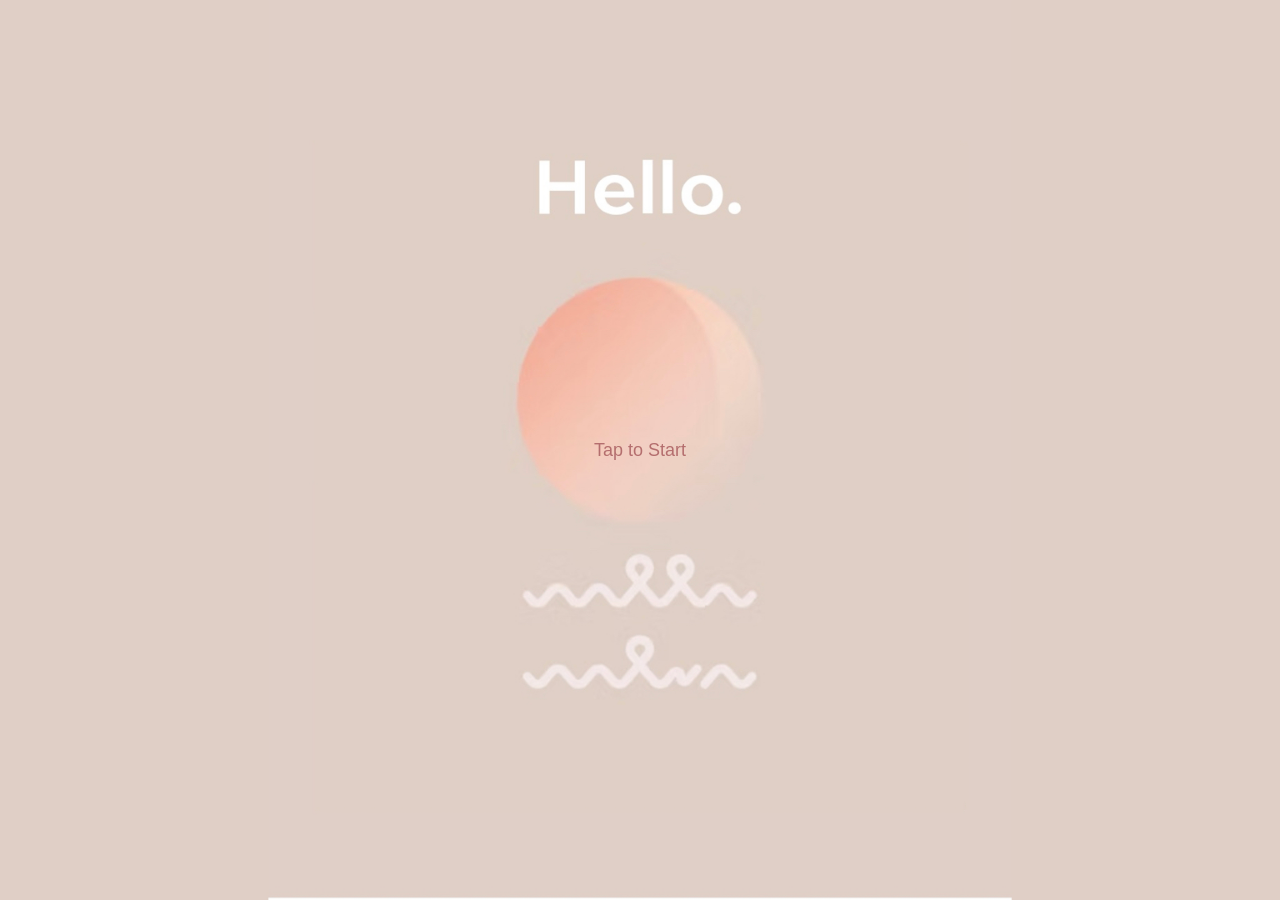
<file: index.html>
<!DOCTYPE html>
<html lang="en">
<head>
    <meta charset="UTF-8">
    <meta name="viewport" content="width=device-width, initial-scale=1.0">
    <title>Moon Morn</title>
    <link rel="manifest" href="manifest.json">
    <link rel="stylesheet" href="css/reset.css">
    <link rel="stylesheet" href="css/style.css">
    <link rel="stylesheet" href="css/index.css">
</head>
<body>
    <div id="intro">
        <p class="tap">Tap to Start</p>
    </div>

    <header id="header">
        <a class="header-logo" href="index.html">
            <!-- <img src="assets/small_logo.png" alt="logo"> -->
            <p>moon<br>morn</p>
        </a>

        <a class="moon-hover">
            <img src="assets/icon.png" alt="icon">
            <p class="moon-icon-tip">
                <span>- how to use</span>
                <span>- contact</span>
            </p>
        </a>
    </header>

    <main id="main">
    <div id="onboarding">
    <!-- dot -->
    <div class="dot-indicator">
        <span class="dot active"></span>
        <span class="dot"></span>
        <span class="dot"></span>
    </div>

    <!-- slider -->
    <div class="slider">
    <div class="cards">
        <div class="card">
            <h1>title</h1>
            <p>messages</p>
        </div>
        <div class="card">
            <h1>title</h1>
            <p>messages</p>
        </div>
        <div class="card">
            <h1>title</h1>
            <p>messages</p>
        </div>
    </div>
    </div>

    <!-- button -->
    <div class="slide-btn">
        <a class="skip btn">Skip</a>
        <a id="nextBtn" class="btn">Next</a>
    </div>
    </div>

    <div id="signup-page">
        <div class="form-group">

        <label class="field">
        <span class="field-title">ID</span>
        <input type="text" id="userId">
        </label>

        <label class="field">
        <span class="field-title">Password</span>
        <input type="password" id="userPw">
        </label>

        <label class="field">
        <span class="field-title">Mail</span>
        <input type="text" id="mail">
        </label>

        <label class="field">
        <span class="field-title">월경주기</span>

        <span class="cycle-input">
            <input id="cycleLength" type="number" placeholder="28">
            <span class="unit">days</span>
        </span>

        <label class="cycle-unknown">
            <input id="cycleUnknown" type="checkbox">
            월경주기를 작성하지 않고 넘어갈래요
        </label>
        </label>

        <a id="signup" class="form-btn" href="main.html">start</a>
    </div>
    </main>

    <footer id="footer">
        <p>© 2026 Moon Morn</p>
    </footer>

</body>
<script src="js/index.js"></script>
</html>
</file>
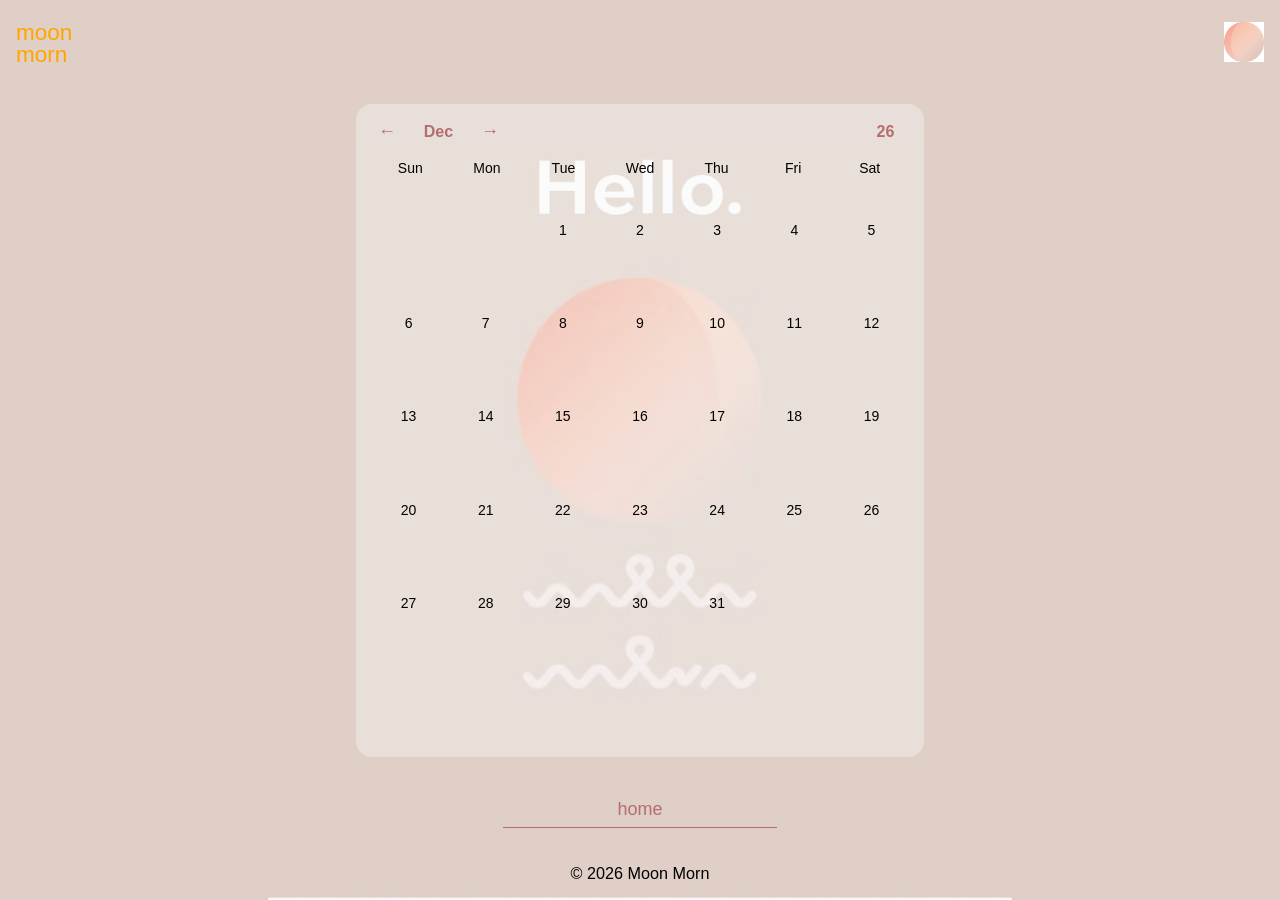
<file: calendar.html>
<!DOCTYPE html>
<html lang="en">
<head>
    <meta charset="UTF-8">
    <meta name="viewport" content="width=device-width, initial-scale=1.0">
    <title>Moon Morn</title>
    <link rel="stylesheet" href="css/reset.css">
    <link rel="stylesheet" href="css/style.css">
    <link rel="stylesheet" href="css/calendar.css">
</head>
<body>
    <header id="header">
        <a class="header-logo" href="index.html">
            <!-- <img src="assets/small_logo.png" alt="logo"> -->
            <p>moon<br>morn</p>
        </a>

        <a class="moon-hover">
            <img src="assets/icon.png" alt="icon">
            <p class="moon-icon-tip">
                <span>- how to use</span>
                <span>- contact</span>
            </p>
        </a>
    </header>

    <main id="main">
    <div class="calendar-card">
    <div class="calendar-header">
        <div class="month-contents">
        <button id="prevMonth">←</button>
        <div id="calenderMonth"></div>
        <button id="nextMonth">→</button>
        </div>
        <div id="calendarYear"></div>
    </div>

    <div class="calendar-weekdays">
        <span>Sun</span>
        <span>Mon</span>
        <span>Tue</span>
        <span>Wed</span>
        <span>Thu</span>
        <span>Fri</span>
        <span>Sat</span>
    </div>

    <div id="calendarGrid" class="calendar-grid"></div>
    </div>

    <!-- modal -->
    <div id="periodModal" class="period-modal">
        <div class="modal-content">
        <form id="periodForm">
        
        <label class="field">
        <span class="field-title">Date</span>
        <input id="today" type="date" required>
        </label>

        <label class="field">
        <span class="field-title">memo</span>
        <input id="memo" type="text">
        </label>

        <div class="form-buttons">
            <a id="cancelModal" class="form-btn">Cancel</a>
            <a id="submitModal" class="form-btn">Save</a>
        </div>

        </form>
        </div>
    </div>
    </div>
        
    <div class="menu">
        <a class="menu-btn" href="index.html">home</a>
    </div>
    </main>

    <footer id="footer">
        <p>© 2026 Moon Morn</p>
    </footer>

</body>
<script src="js/calendar.js"></script>
</html>
</file>
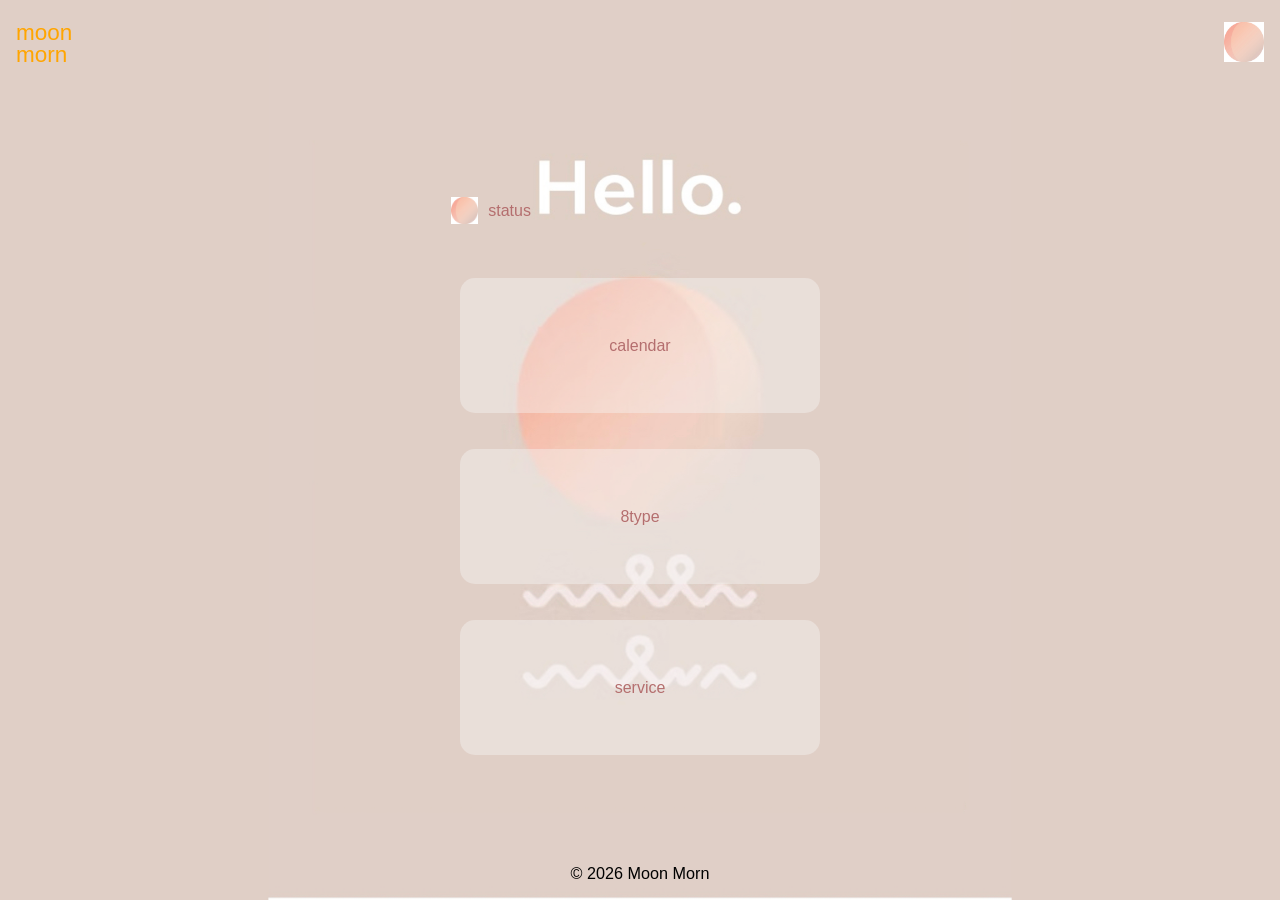
<file: main.html>
<!DOCTYPE html>
<html lang="en">
<head>
    <meta charset="UTF-8">
    <meta name="viewport" content="width=device-width, initial-scale=1.0">
    <title>Moon Morn</title>
    <link rel="stylesheet" href="css/reset.css">
    <link rel="stylesheet" href="css/style.css">
    <link rel="stylesheet" href="css/main.css">
</head>
<body>
    <header id="header">
        <a class="header-logo" href="index.html">
            <!-- <img src="assets/small_logo.png" alt="logo"> -->
            <p>moon<br>morn</p>
        </a>

        <a class="moon-hover">
            <img src="assets/icon.png" alt="icon">
            <p class="moon-icon-tip">
                <span>- how to use</span>
                <span>- contact</span>
            </p>
        </a>
    </header>

    <main id="main">
    <div class="contents">
        <p class="status">
            <img src="assets/status_logo.png" alt="status-logo">
            <!-- <span class="status-logo"></span> -->
            <span>status</span>
        </p>
        <div class="choice-cards">
            <a href="calendar.html" class="choice-card">calendar</a>
            <a href="type_form.html" class="choice-card">8type</a>
            <!-- test code -->
            <a href="https://naver.com" class="choice-card">service</a>
        </div>
    </div>
    </main>

    <footer id="footer">
        <p>© 2026 Moon Morn</p>
    </footer>

</body>
</html>
</file>
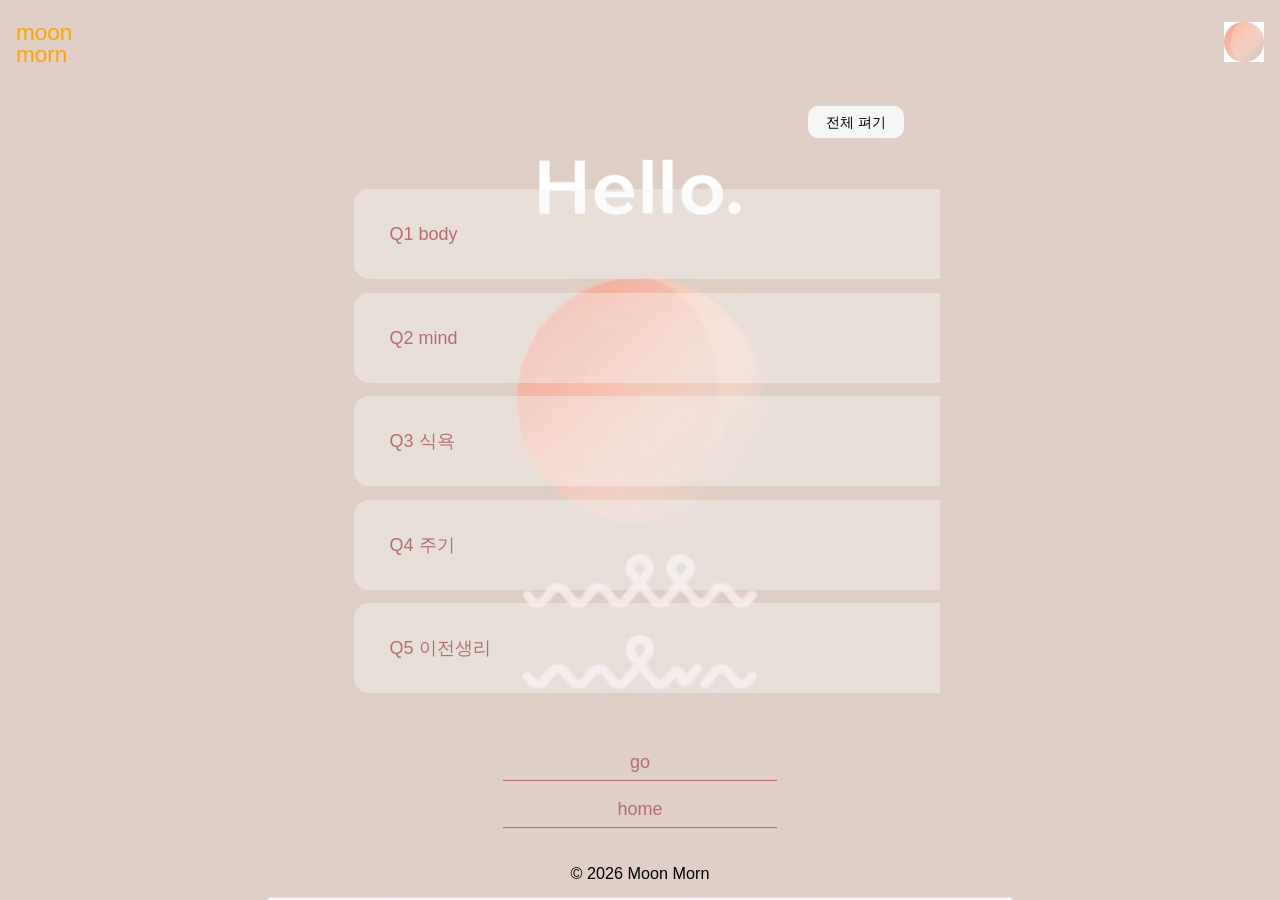
<file: type_form.html>
<!DOCTYPE html>
<html lang="en">
<head>
    <meta charset="UTF-8">
    <meta name="viewport" content="width=device-width, initial-scale=1.0">
    <title>Moon Morn</title>
    <link rel="manifest" href="manifest.json">
    <link rel="stylesheet" href="css/reset.css">
    <link rel="stylesheet" href="css/style.css">
    <link rel="stylesheet" href="css/type_form.css">
</head>
<body>
    <header id="header">
        <a class="header-logo" href="index.html">
            <!-- <img src="assets/small_logo.png" alt="logo"> -->
            <p>moon<br>morn</p>
        </a>

        <a class="moon-hover">
            <img src="assets/icon.png" alt="icon">
            <p class="moon-icon-tip">
                <span>- how to use</span>
                <span>- contact</span>
            </p>
        </a>
    </header>

    <main id="main">
    <div class="accordion-control-btn">
    <a id="openAll">전체 펴기</a>
    <a id="closeAll">전체 닫기</a>
    </div>
    
    <div class="choice-cards">
    <div class="choice-card">
        <div class="card">
            <p>Q1 body</p>
            <span class="arrow">▼</span>
        </div>
        <div class="choices">
            <div>
            <input type="checkbox" name="" id="">
            <label for="">1</label>
            </div>
            <div>
            <input type="checkbox" name="" id="">
            <label for="">2</label>
            </div>
            <div>
            <input type="checkbox" name="" id="">
            <label for="">3</label>
            </div>
            <div>
            <input type="checkbox" name="" id="">
            <label for="">4</label>
            </div>
            <div>
            <input type="checkbox" name="" id="">
            <label for="">5</label>
            </div>
        </div>
    </div>

    <div class="choice-card">
        <div class="card">
            <p>Q2 mind</p>
            <span class="arrow">▼</span>
        </div>
        <div class="choices">
            <div>
            <input type="checkbox" name="" id="">
            <label for="">1</label>
            </div>
            <div>
            <input type="checkbox" name="" id="">
            <label for="">2</label>
            </div>
            <div>
            <input type="checkbox" name="" id="">
            <label for="">3</label>
            </div>
            <div>
            <input type="checkbox" name="" id="">
            <label for="">4</label>
            </div>
            <div>
            <input type="checkbox" name="" id="">
            <label for="">5</label>
            </div>
        </div>
    </div>

    <div class="choice-card">
        <div class="card">
            <p>Q3 식욕</p>
            <span class="arrow">▼</span>
        </div>
        <div class="choices">
            <div>
            <input type="checkbox" name="" id="">
            <label for="">1</label>
            </div>
            <div>
            <input type="checkbox" name="" id="">
            <label for="">2</label>
            </div>
            <div>
            <input type="checkbox" name="" id="">
            <label for="">3</label>
            </div>
            <div>
            <input type="checkbox" name="" id="">
            <label for="">4</label>
            </div>
            <div>
            <input type="checkbox" name="" id="">
            <label for="">5</label>
            </div>
        </div>
    </div>

    <div class="choice-card">
        <div class="card">
            <p>Q4 주기</p>
            <span class="arrow">▼</span>
        </div>
        <div class="choices">
            <div>
            <input type="checkbox" name="" id="">
            <label for="">1</label>
            </div>
            <div>
            <input type="checkbox" name="" id="">
            <label for="">2</label>
            </div>
            <div>
            <input type="checkbox" name="" id="">
            <label for="">3</label>
            </div>
            <div>
            <input type="checkbox" name="" id="">
            <label for="">4</label>
            </div>
            <div>
            <input type="checkbox" name="" id="">
            <label for="">5</label>
            </div>
        </div>
    </div>

    <div class="choice-card">
        <div class="card">
            <p>Q5 이전생리</p>
            <span class="arrow">▼</span>
        </div>
        <div class="choices">
            <div>
            <input type="checkbox" name="" id="">
            <label for="">1</label>
            </div>
            <div>
            <input type="checkbox" name="" id="">
            <label for="">2</label>
            </div>
            <div>
            <input type="checkbox" name="" id="">
            <label for="">3</label>
            </div>
            <div>
            <input type="checkbox" name="" id="">
            <label for="">4</label>
            </div>
            <div>
            <input type="checkbox" name="" id="">
            <label for="">5</label>
            </div>
        </div>
    </div>

    </div>

    <div class="menu">
        <a id="submitForm" class="menu-btn" href="type_result.html">go</a>
        <a class="menu-btn" href="index.html">home</a>
    </div>
    </main>

    <footer id="footer">
        <p>© 2026 Moon Morn</p>
    </footer>

</body>
<script src="js/accordion.js"></script>
<script>
    document.getElementById("submitForm").onclick=()=>{
        alert('아직 지원하지 않는 기능입니다.')
    }
</script>
</html>
</file>
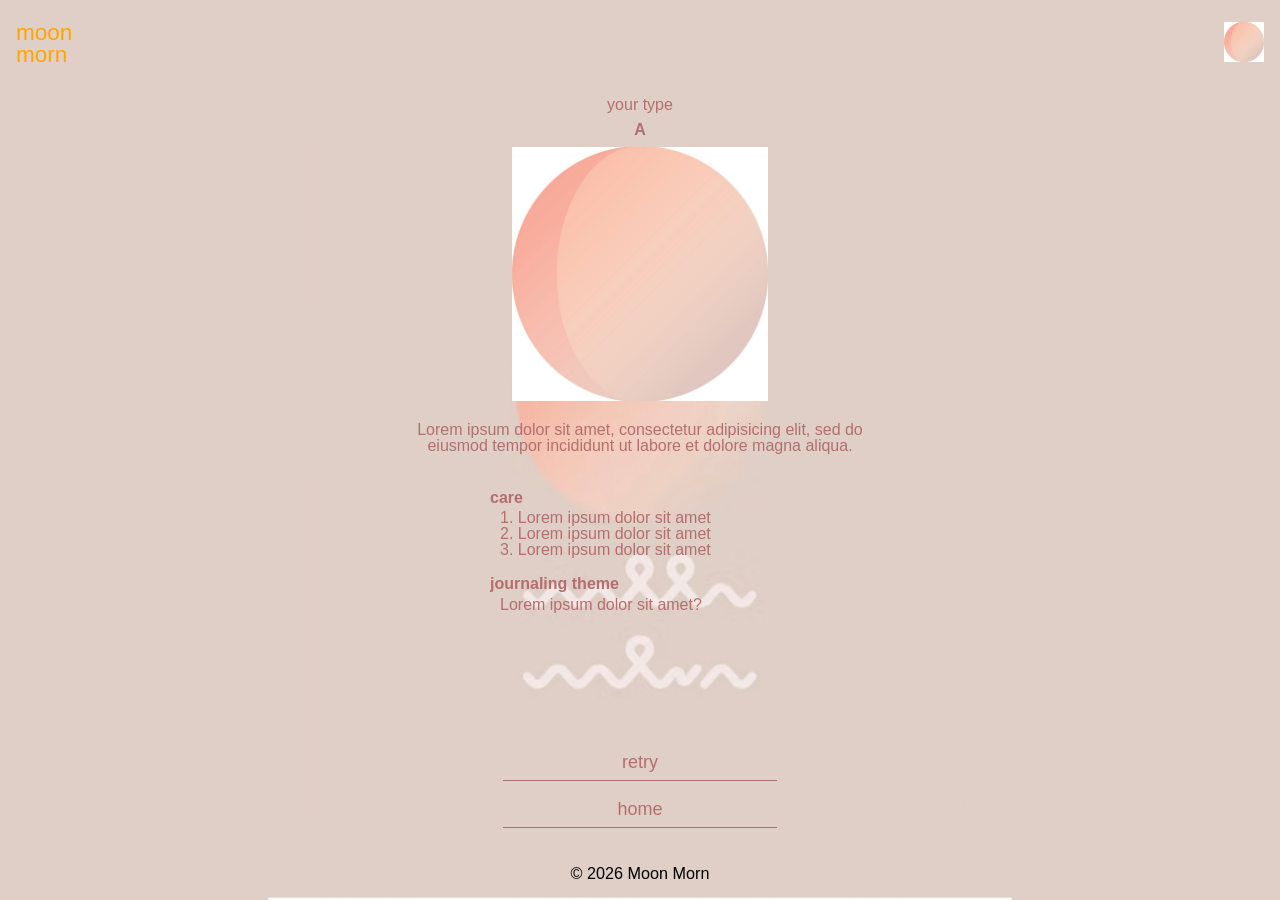
<file: type_result.html>
<!DOCTYPE html>
<html lang="en">
<head>
    <meta charset="UTF-8">
    <meta name="viewport" content="width=device-width, initial-scale=1.0">
    <title>Moon Morn</title>
    <link rel="manifest" href="manifest.json">
    <link rel="stylesheet" href="css/reset.css">
    <link rel="stylesheet" href="css/style.css">
    <link rel="stylesheet" href="css/type_result.css">
</head>
<body>
    <header id="header">
        <a class="header-logo" href="index.html">
            <!-- <img src="assets/small_logo.png" alt="logo"> -->
            <p>moon<br>morn</p>
        </a>

        <a class="moon-hover">
            <img src="assets/icon.png" alt="icon">
            <p class="moon-icon-tip">
                <span>- how to use</span>
                <span>- contact</span>
            </p>
        </a>
    </header>

    <main id="main">
    <!-- <div class="type_result"> -->
    <div class="type_title">
        <p>your type</p>
        <h1>A</h1>
        <img src="assets/type_img.png" alt="type-img">
        <div class="type_message">
            <p>Lorem ipsum dolor sit amet, consectetur adipisicing elit, sed do eiusmod tempor incididunt ut labore et dolore magna aliqua.</p>
        </div>
    </div>

    <div class="type_main">
        <div class="type_care">
            <h1>care</h1>
            <p>1. Lorem ipsum dolor sit amet</p>
            <p>2. Lorem ipsum dolor sit amet</p>
            <p>3. Lorem ipsum dolor sit amet</p>
        </div>

        <div class="type_journal">
            <h1>journaling theme</h1>
            <p>Lorem ipsum dolor sit amet?</p>
        </div>

        <div class="type_youtube">
            <iframe
            src="https://www.youtube.com/embed/Ico2EmLXjj4?si=vCsGL0hImkDTxIKF"
            title="YouTube video player"
            frameborder="0"
            allow="accelerometer; 
                   autoplay;
                   clipboard-write;
                   encrypted-media;
                   gyroscope;
                   picture-in-picture;
                   web-share"
            referrerpolicy="strict-origin-when-cross-origin" allowfullscreen>
            </iframe>
        </div>

        <div class="type_more">
            <h1>more</h1>
            <a href="http://youtube.com">youtube</a>
            <a href="http://naver.com">naver</a>
            <a href="http://instagram.com">instagram</a>
        </div>

    </div>
    <!-- </div> -->

    <div class="menu">
        <a class="menu-btn" href="type_form.html">retry</a>
        <a class="menu-btn" href="index.html">home</a>
    </div>

    </main>

    <footer id="footer">
        <p>© 2026 Moon Morn</p>
    </footer>

</body>
</html>
</file>
<file: css/style.css>
:root {
    /* test code */
    /* --bg: #fc4646; */
    /* --header-bg: greenyellow; */
    /* --footer-bg: skyblue; */
    
    /* bg-color */
    --tip-bg: #f6f6f6; /* test */
    --card-bg: #f6f6f666; /* test */
    --dark-card-bg: #00000066; /* test */

    /* color */
    --main-color: #b46e6e;
    --point-color: #eeeeee;
    --dot-color: #eeeeee;

    /* line-color */
    --line: purple; /* test */

    /* text-color */
    --logo-text: orange; /* test */
    --tip-text: #b46e6e; /* test */
    --main-text: #b46e6e; /* test */

    /* size */
    --max-width: 600px;
    --header-h: 8dvh;
    --footer-h: 6dvh;
    --moon-icon-h: clamp(20px, 6dvh, 40px);

    /* text-sixe */
    --header-font: clamp(14px, 2.5dvh, 25px);
    --footer-font: clamp(12px, 1.8dvh, 20px);
    --font-xs: clamp(12px, 2dvh, 14px); /* test */
    --font-sm: clamp(14px, 2.5dvh, 16px); /* test */
    --font-md: clamp(16px, 3dvh, 18px); /* test */
}

body {
    height: 100dvh;

    display: flex;
    flex-direction: column;

    font-family: Arial, sans-serif;

    /* test code */
    /* background-color: var(--bg); */

    -webkit-user-select: none;
    -moz-user-select: none;
    -ms-user-select: none;
    user-select: none;

    background-image: url(../assets/background_wide.jpeg);
    background-position: center;
    background-repeat: no-repeat;
    background-size: cover;
}

/* header */
#header {
    height: var(--header-h);
    padding: 8px 16px;

    display: flex;
    justify-content: space-between;
    align-items: center;

    /* test code */
    /* border-bottom: 1px solid var(--line); */
    /* background-color: var(--header-bg); */
}

#header a {
    font-size: var(--header-font);
    text-decoration: none;
    color: var(--logo-text);
}

/* .header-logo img {
    height: 3.5dvh;
} */

.moon-hover img {
    height: var(--moon-icon-h);
}

.moon-icon-tip,
.moon-hover:hover .moon-icon-tip {
    width: fit-content;
    height: fit-content;

    padding: 2dvh;

    top: 3.5dvh;
    right: 4dvh;

    color: var(--tip-text);
    background-color: var(--tip-bg);
    border-radius: 10px;
}

.moon-icon-tip span {
    white-space: nowrap;
}

/* hover event */
.moon-hover {
    position: relative;
}

.moon-icon-tip {
    position: absolute;
    opacity: 0;
    pointer-events: none;
}

.moon-icon-tip::before {
    position: absolute;
}

.moon-hover:hover .moon-icon-tip {
    opacity: 1;
    transition-duration: 0.3s;
}


/* footer */
#footer {
    height: var(--footer-h);

    display: flex;
    justify-content: center;
    align-items: center;

    font-size: var(--footer-font);

    /* test code */
    /* border-top: 1px solid var(--line); */
    /* background-color: var(--footer-bg); */
}


/* main */
#main {
    flex: 1;
    
    width: 100%;
    max-width: var(--max-width);

    /* margin: auto; */
    margin-left: auto;
    margin-right: auto;

    overflow-y: auto;

    display: flex;
    flex-direction: column;
}

/* field */
.field {
    display: flex;
    flex-direction: column;

    gap: 6px;
}

.field input {
    padding: 6px 4px;

    border: none;
    border-bottom: 1px solid var(--main-color);

    background:transparent;
}

.field input:focus {
    outline: none;
    border-bottom: 2px solid var(--main-color);
}

.form-btn {
    margin-top: 1dvh;
    padding: 12px;

    text-align: center;
    text-decoration: none;

    border-radius: 10px;

    color: var(--point-color);
    background-color: var(--main-color);
}

.menu {
    margin: 2dvh;

    display: flex;
    flex-direction: column;
    justify-content: center;
    align-items: center;

    gap: 10px;
}

.menu-btn {
    width: 20dvw;

    padding: 1dvh 1dvh;

    display: flex;
    justify-content: center;

    font-size: var(--font-md);
    text-decoration: none;

    color: var(--main-color);

    border-bottom: 1px solid var(--main-color);
}
</file>
<file: css/index.css>
/* intro */
#intro {
    position: fixed;
    inset: 0;

    display: flex;
    justify-content: center;
    align-items: center;

    background-image: url(../assets/background_wide.jpeg);
    background-position: center;
    background-repeat: no-repeat;
    background-size: cover;

    z-index: 100;
}

.tap {
    font-size: var(--font-md);
    color: var(--main-text);
}


/* main */
#onboarding,
#signup-page {
    /* width: ;
    height: ; */

    margin: auto;

    border-radius: 15px;

    background-color: var(--card-bg);
}

/* main > onboarding */
#onboarding {
    text-align: center;

    display: flex;
    flex-direction: column;
    justify-content: space-between;

    border-radius: 15px;
}

/* main > dot-indicator */
.dot-indicator {
    margin-top: 20px;
}

.dot {
    height: 8px;
    width: 8px;

    margin: 5px;

    display: inline-block;

    border-radius: 50%;

    background-color: var(--dot-color);
}

.dot.active {
    background-color: var(--main-color);
}

/* main > slider */
.slider {
    overflow: hidden;
    margin: 5dvw;
}

.cards {
    display: flex;
    transition: 0.4s;
}

.card {
    min-width: 100%;
}

.card h1 {
    font-size: var(--font-md);
    margin: 30px 0px;
}

.card p {
    margin: 10px;
}

/* main > singup */
#signup-page {
    display: none;

    padding: 4dvh;

    flex-direction:column;
    justify-content:center;
}

/* form */
.form-group {
    display: flex;
    flex-direction: column;

    gap: 20px;
}

/* cycle */
.cycle-input {
    display: flex;

    align-items: center;

    gap: 6px;
}

.cycle-input input {
    width: 60px;

    text-align: center;
}

/* remove number arrows */
input[type=number]::-webkit-inner-spin-button,
input[type=number]::-webkit-outer-spin-button {
    -webkit-appearance:none;
    margin:0;
}

/* btn */
.btn {
    background: none;
    border: none;
    text-decoration: none;

    padding: 12px 30px;

    color: var(--main-text);

    font-size: var(--font-md);
    cursor: pointer;
}

.slide-btn {
    display: flex;
    justify-content: space-between;
}
</file>
<file: css/calendar.css>
.calendar-card {
    height: 100%;

    padding: 16px;
    margin: 16px;

    display: flex;
    flex-direction: column;

    border-radius: 16px;
    background-color: var(--card-bg);
}

/* calendar-header */
.calendar-header {
    margin-bottom: 2dvh;

    display: flex;
    justify-content: space-between;
    align-items: center;
}

.calendar-header button {
    font-size: var(--font-md);

    cursor: pointer;

    color: var(--main-text);

    border: none;
    background: none;
}

.month-contents {
    display: flex;
    align-items: center;
    justify-content: space-evenly;

    gap: 5px;
}

#calenderMonth, 
#calendarYear {
    display: flex;
    align-items: center;
    justify-content: center;

    font-weight: bold;

    color: var(--main-text);
}

#calenderMonth {
    width: 7dvh;
}

#calendarYear {
    width: 5dvh;
}

/* weekdays */
.calendar-weekdays {
    margin-bottom: 10px;

    display: grid;
    text-align: center;
    grid-template-columns: repeat(7,1fr);

    font-size: var(--font-xs);
}

/* calendar grid */
.calendar-grid {
    flex: 1;

    display: grid;
    grid-template-columns: repeat(7,1fr);
    grid-template-rows: repeat(6,1fr);
    
    gap: 4px;
}

.calendar-day {
    display: flex;
    justify-content: center;
    align-items: center;

    border-radius: 10px;
    cursor: pointer;
}

.calendar-day span {
    font-size: var(--font-xs);
}

.calendar-day:hover {
    background: var(--point-color);
}

/* modal */
.period-modal {
    position: fixed;
    inset: 0;

    display: none;
    justify-content: center;
    align-items: center;

    background-color: var(--dark-card-bg);

    padding: 15px;
}

.modal-content {
    width: 100%;

    padding: 20px;

    border-radius: 10px;
    background-color: var(--tip-bg);
}

.modal-content form {
    display: flex;
    flex-direction: column;

    gap: 10px;
}

.form-buttons {
    display: flex;
    justify-content: space-between;
}
</file>
<file: css/main.css>
.contents {
    margin: auto;
}

.status {
    margin: 4dvh 1dvh;
    gap: 10px;

    display: flex;
    align-items: center;

    color: var(--main-text);
}

.status img {
    height: 3dvh;
}

.choice-cards {
    display: flex;
    flex-direction: column;
    justify-content: space-around;
}

.choice-card {
    width: 40dvh;
    height: 15dvh;

    margin: 2dvh;

    display: flex;
    flex-direction: column;
    justify-content: center;
    align-items: center;

    text-decoration: none;

    border-radius: 15px;

    color: var(--main-text);
    background-color: var(--card-bg);
}
</file>
<file: css/type_form.css>
.choice-cards {
    overflow-y: scroll;
    
    margin: auto;
}

.choice-cards::-webkit-scrollbar {
    display: none;
}

.accordion-control-btn {
    display: flex;
    justify-content: flex-end;

    padding: 2dvh;
}

.accordion-control-btn a {
    margin: 0 2dvh;
    padding: 1dvh 2dvh;

    font-size: var(--font-xs);

    border-radius: 10px;
    background-color: var(--tip-bg);
}

.accordion-control-btn #closeAll {
    display: none;
}

.all-accordion-btn {
    display: flex;
    flex-direction: column;
}

.choice-card {
    width: 65dvw;

    padding: 4dvh;
    margin: 1.5dvh;

    border-radius: 15px;

    color: var(--main-text);
    background-color: var(--card-bg);
}

.card {    
    display: flex;
    justify-content: space-between;
    align-items: center;

    font-size: var(--font-md);
}

.choices {
    display: none;

    margin-top:1.5dvh;

    flex-direction: column;

    gap:0.7dvh;
}

.choice-card.open .card {
    margin-bottom: 4dvh;
}

.choice-card.open .choices {
    display: flex;
}

.choices label {
    margin-left: 0.5dvh;
}
</file>
<file: css/type_result.css>
.type_main,
.type_title {
    margin: auto;
}

.type_main::-webkit-scrollbar {
    display: none;
}

.type_result p {
    font-size: var(--font-sm);
}

.type_title {
    text-align: center;
    
    color: var(--main-text);
}

.type_title p {
    margin: 1dvh;
}

.type_title h1 {
    margin: 1dvh;
    font-weight: bold;
    font-size: var(--font-lg);
}

.type_title img {
    width: 20dvw;
}

.type_message {
    margin: 2dvh 4dvh;

    color: var(--main-text);
}

.type_main {
    overflow-y: scroll;
    margin-top: 2dvh;
}

.type_care,
.type_journal,
.type_youtube,
.type_more {
    margin-bottom: 2dvh;
}

.type_care h1,
.type_journal h1,
.type_more h1 {
    margin-bottom: 0.5dvh;

    font-size: var(--md);
    font-weight: bold;

    color: var(--main-text);
}

.type_care p,
.type_journal p,
.type_more a {
    margin-left: 10px;

    color: var(--main-text);
}

.type_youtube {
    display: flex;
    text-align: center;
    justify-content: center;
}

.type_more {
    display: flex;
    flex-direction: column;
}

.type_more a {
    text-decoration: none;
}
</file>
